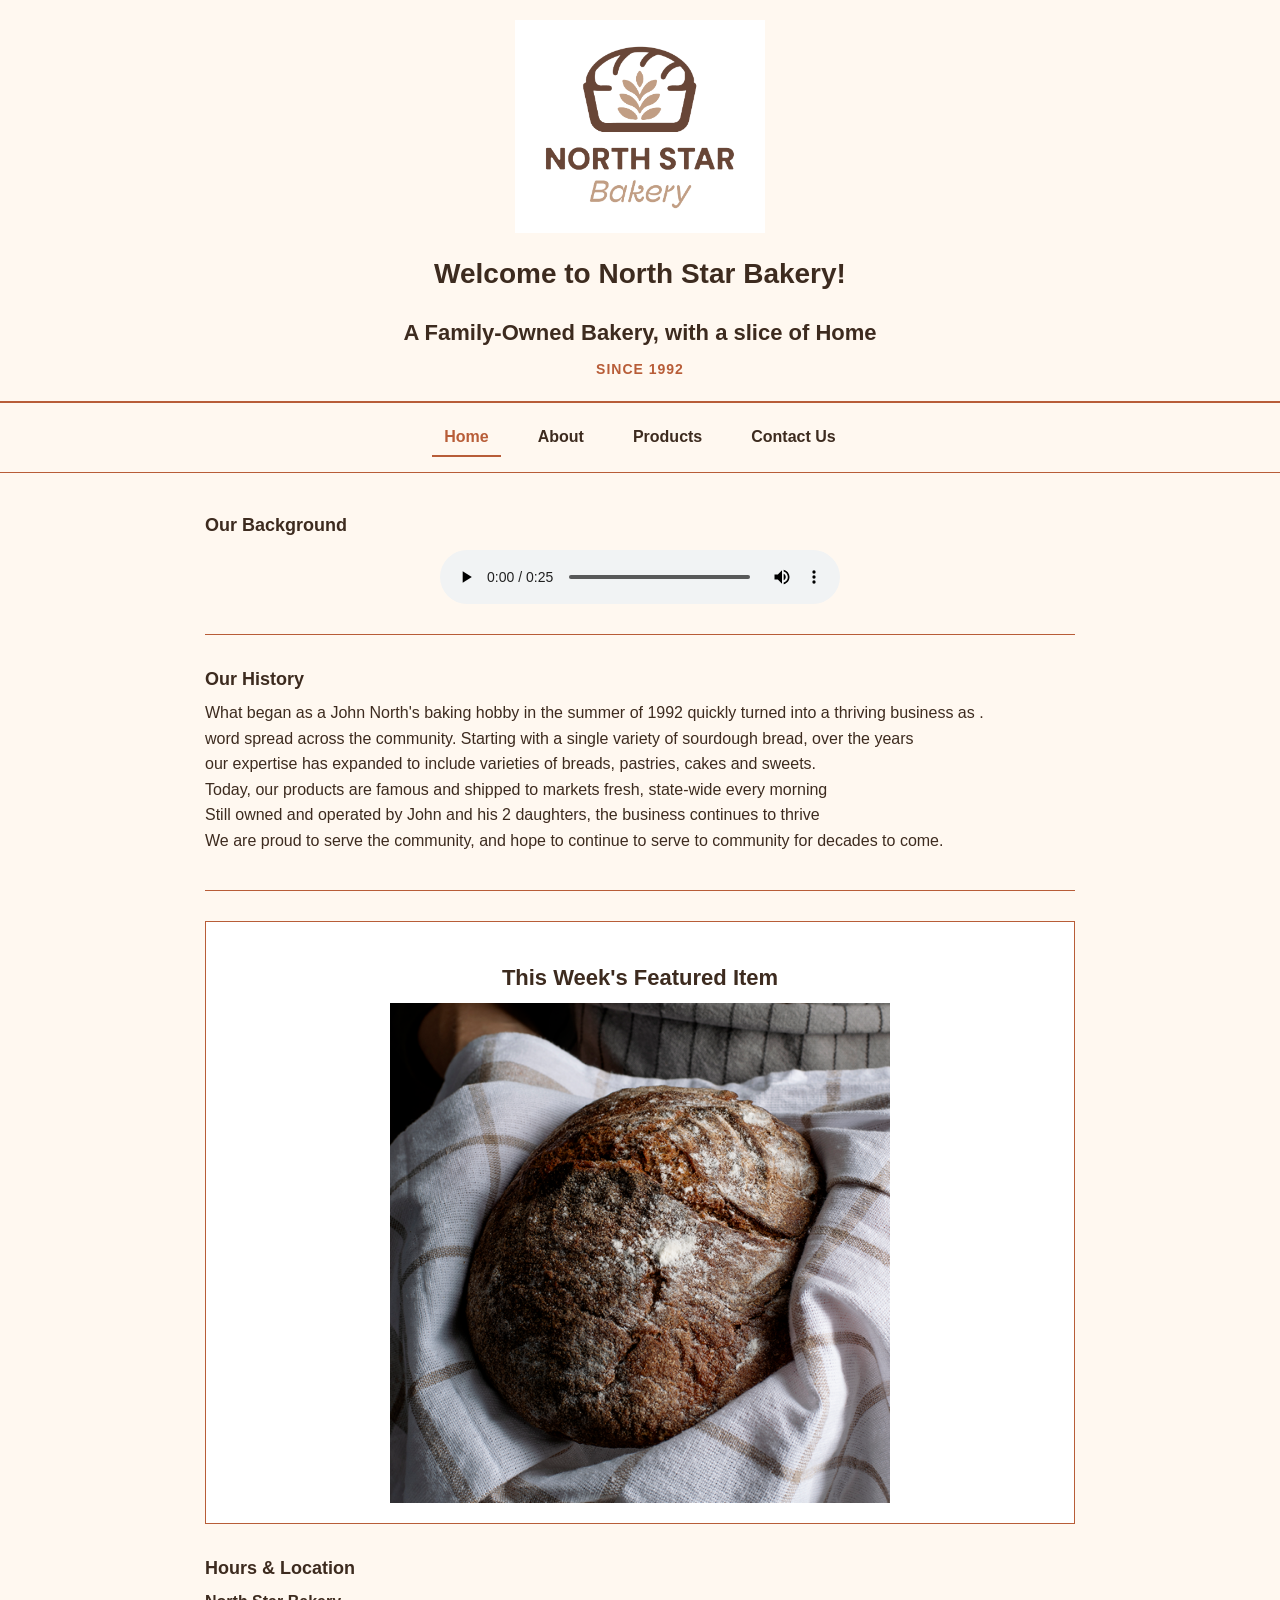
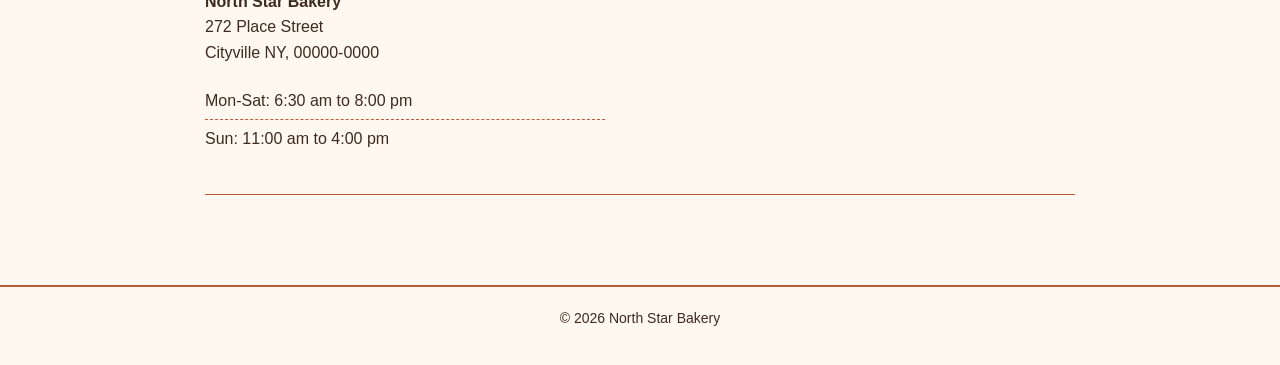
<file: index.html>
<!DOCTYPE html>
<html lang="en">
<head>
	<meta charset="UTF-8">
	<meta name="viewport" content="width=device-width, initial-scale=1.0">
	<meta name="description" content="North Star Bakery -- Homepage">
	<title>North Star Bakery</title>
	<link rel="icon" type="image/png" href="Assets/Images/bakery-logo_c.png">
	<link rel="stylesheet" href="style.css">
</head>	
<body>

<header>
	<img src="Assets/Images/bakery-logo_c.png" alt="Our creative and original logo" width="250">
	<h1> <strong> Welcome to North Star Bakery! </strong> </h1>
	<h2> A Family-Owned Bakery, with a slice of Home </h2>
	<h3> Since 1992 </h3>
</header>

<nav>
	<ul>
		<li><a href="index.html" class="active">Home</a></li>
		<li><a href="about.html">About</a></li>
		<li><a href="products.html">Products</a></li>
		<li><a href="contact.html">Contact Us</a></li>
	</ul>
</nav>

<main>

	<section>
		<h3>Our Background</h3>
		<audio controls>
			<source src="Assets/Sounds/bakery-welcome_c.mp3" type="audio/mpeg">
			Your browser does not support the audio element. Audio welcome message from North Star Bakery.
		</audio>
	</section>

	<section>
		<h3>Our History</h3>
		<p>What began as a John North's baking hobby in the summer of 1992 quickly turned into a thriving business as .<br>
		word spread across the community. Starting with a single variety of sourdough bread, over the years <br>
		our expertise has expanded to include varieties of breads, pastries, cakes and sweets. <br>
		Today, our products are famous and shipped to markets fresh, state-wide every morning<br>
		Still owned and operated by John and his 2 daughters, the business continues to thrive<br>
		We are proud to serve the community, and hope to continue to serve to community for decades to come.</p>
	</section>
	<section class="featured-showcase">
		<h2>This Week's Featured Item</h2>

		<picture>
			<img src="Assets/Images/bakery-signature-loaf_c.png" alt="Artisanal, hand-made sourdough bread" title="Our acclaimed, artisinal sourdough bread" width="500">
		</picture>
	</section>

	<section>
		<h3>Hours &amp; Location</h3>
		<address>
			<strong>North Star Bakery</strong><br>
			272 Place Street<br>
			Cityville NY, 00000-0000
		</address>
		<ul class="hours-list">
			<li>Mon-Sat: 6:30 am to 8:00 pm</li>
			<li>Sun: 11:00 am to 4:00 pm</li>
		</ul>
	</section>

</main>

<footer>
	<p>&copy; 2026 North Star Bakery</p>
</footer>

</body>	
</html>
</file>
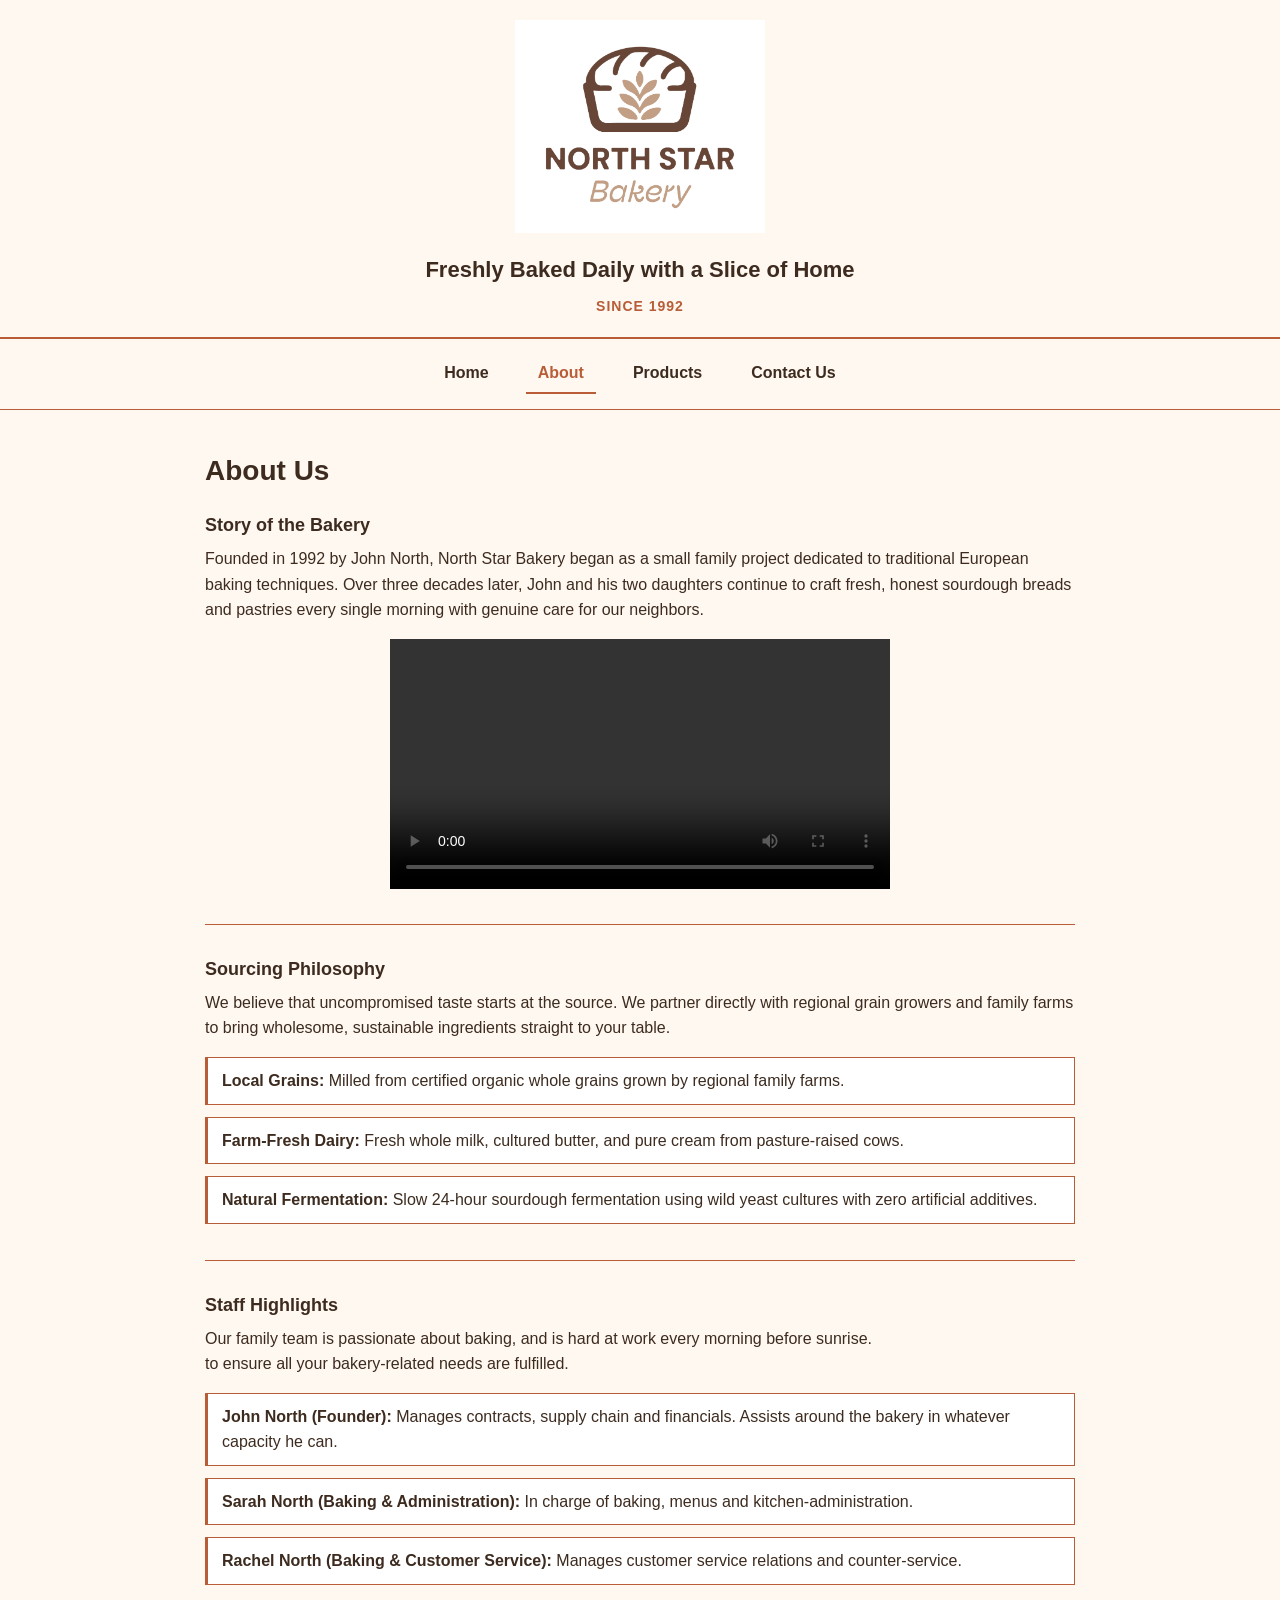
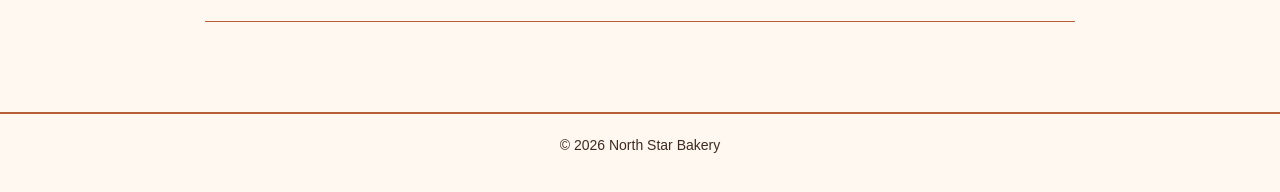
<file: about.html>
<!DOCTYPE html>
<html lang="en">
<head>
	<meta charset="UTF-8">
	<meta name="viewport" content="width=device-width, initial-scale=1.0">
	<meta name="description" content="North Star Bakery -- About Us">
	<title>North Star Bakery - About Us</title>
	<link rel="icon" type="image/png" href="Assets/Images/bakery-logo_c.png">
	<link rel="stylesheet" href="style.css">
</head>
<body>

<header>
	<img src="Assets/Images/bakery-logo_c.png" alt="Our creative and original logo" width="250">
	<h2> Freshly Baked Daily with a Slice of Home </h2>
	<h3> Since 1992 </h3>
</header>

<nav>
	<ul>
		<li><a href="index.html">Home</a></li>
		<li><a href="about.html" class="active">About</a></li>
		<li><a href="products.html">Products</a></li>
		<li><a href="contact.html">Contact Us</a></li>
	</ul>
</nav>

<main>
	<h1> About Us </h1>

	<section>
		<h3>Story of the Bakery</h3>
		<!-- AI-Generated placeholder text -->
		<p>Founded in 1992 by John North, North Star Bakery began as a small family project dedicated to traditional European baking techniques. Over three decades later, John and his two daughters continue to craft fresh, honest sourdough breads and pastries every single morning with genuine care for our neighbors.</p>
		
		<video controls width="500">
			<source src="Assets/Videos/bakery-behind-scenes_c.mp4" type="video/mp4">
			Your browser does not support the video element. Behind-the-scenes video showing our bakers preparing fresh dough and baking in the kitchen.
		</video>
	</section>

	<section>
		<h3>Sourcing Philosophy</h3>
		<!-- AI-Generated placeholder text -->
		<p>We believe that uncompromised taste starts at the source. We partner directly with regional grain growers and family farms to bring wholesome, sustainable ingredients straight to your table.</p>
		<!-- AI-Generated placeholder text -->
		<ul class="feature-list">
			<li><strong>Local Grains:</strong> Milled from certified organic whole grains grown by regional family farms.</li>
			<li><strong>Farm-Fresh Dairy:</strong> Fresh whole milk, cultured butter, and pure cream from pasture-raised cows.</li>
			<li><strong>Natural Fermentation:</strong> Slow 24-hour sourdough fermentation using wild yeast cultures with zero artificial additives.</li>
		</ul>
	</section>

	<section>
		<h3>Staff Highlights</h3>
		<p>Our family team is passionate about baking, and is hard at work every morning before sunrise. <br>
		to ensure all your bakery-related needs are fulfilled.</p>
		<ul class="feature-list">
			<li><strong>John North (Founder):</strong> Manages contracts, supply chain and financials. Assists around the bakery in whatever capacity he can.</li>
			<li><strong>Sarah North (Baking &amp; Administration):</strong> In charge of baking, menus and kitchen-administration.</li>
			<li><strong>Rachel North (Baking &amp; Customer Service):</strong> Manages customer service relations and counter-service.</li>
		</ul>
	</section>

</main>

<footer>
	<p>&copy; 2026 North Star Bakery</p>
</footer>

</body>
</html>
</file>
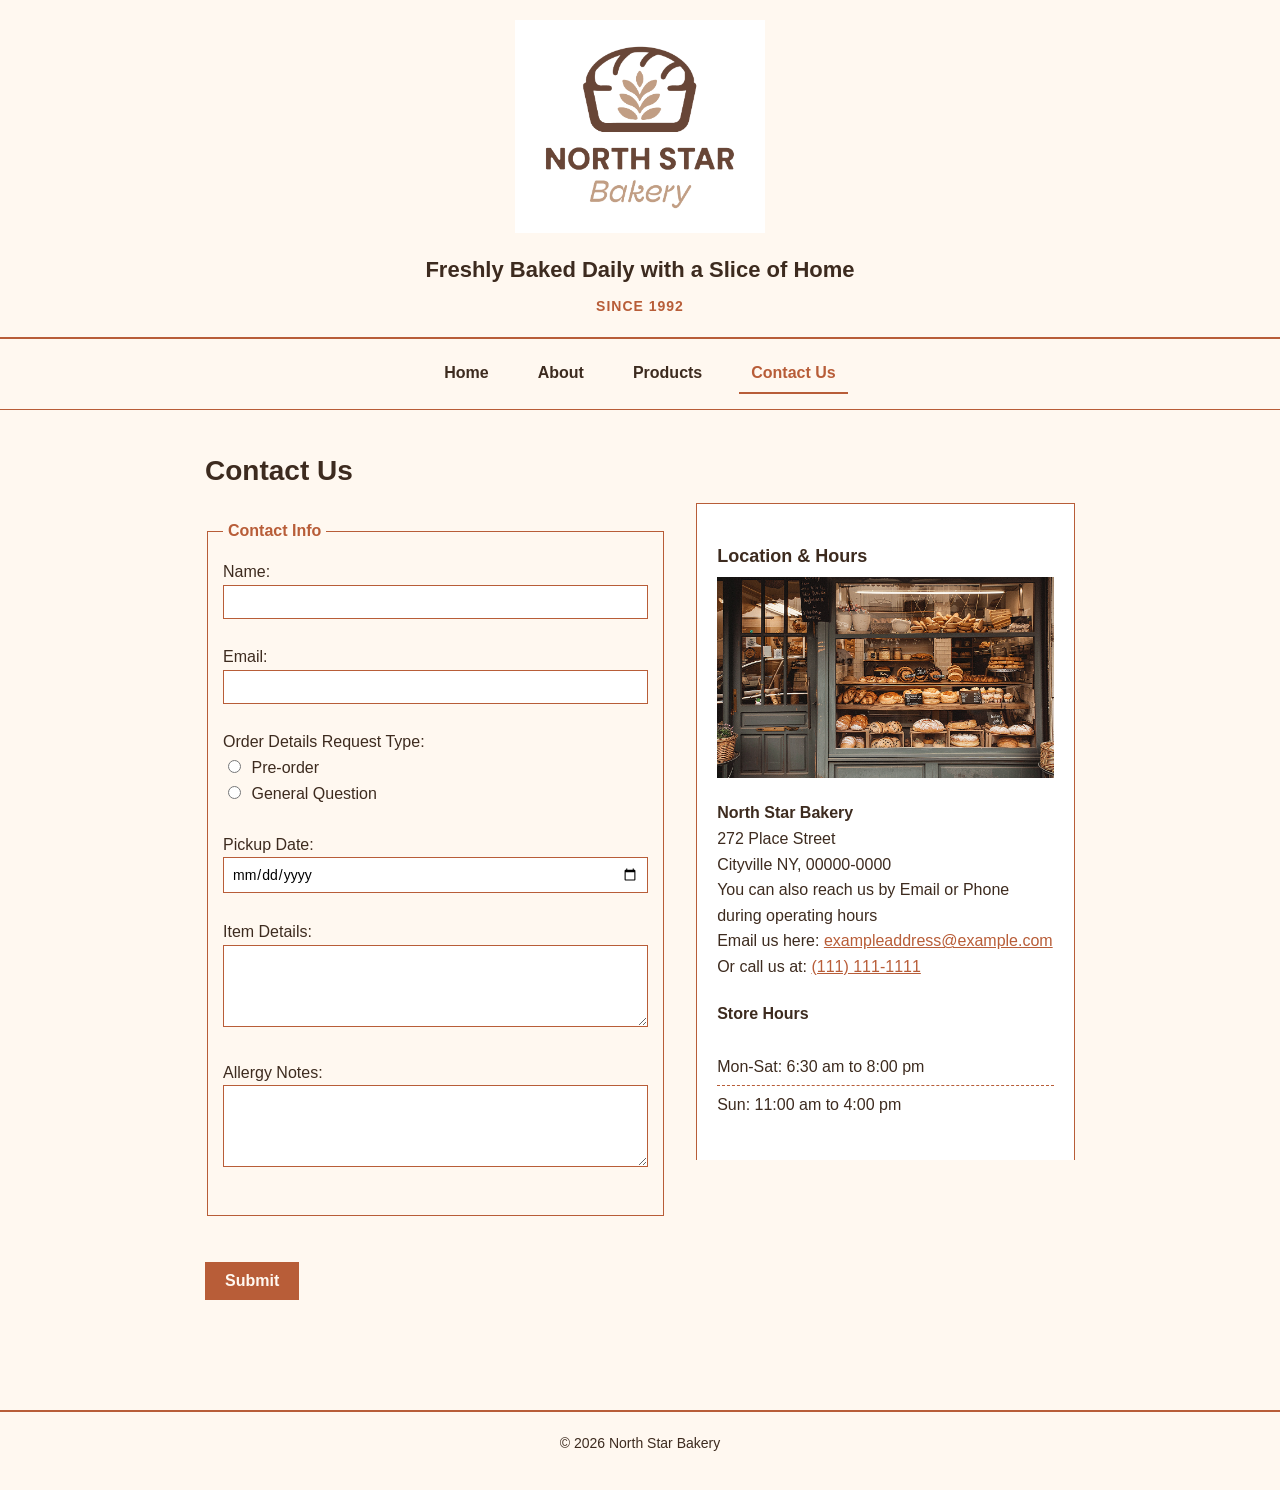
<file: contact.html>
<!DOCTYPE html>
<html lang="en">
<head>
	<meta charset="UTF-8">
	<meta name="viewport" content="width=device-width, initial-scale=1.0">
	<meta name="description" content="North Star Bakery -- Contact Us">
	<title>Contact Us</title>
	<link rel="icon" type="image/png" href="Assets/Images/bakery-logo_c.png">
	<link rel="stylesheet" href="style.css">
</head>
<body>

<header>
	<img src="Assets/Images/bakery-logo_c.png" alt="Our creative and original logo" width="250">
	<h2> Freshly Baked Daily with a Slice of Home </h2>
	<h3> Since 1992 </h3>
</header>

<nav>
	<ul>
		<li><a href="index.html">Home</a></li>
		<li><a href="about.html">About</a></li>
		<li><a href="products.html">Products</a></li>
		<li><a href="contact.html" class="active">Contact Us</a></li>
	</ul>
</nav>

<main>
	<h1> Contact Us </h1>

	<div class="contact-layout">

		<section class="contact-form-section">
			<form>
				<fieldset>
					<legend>Contact Info</legend>
					<label for="name">Name:</label><br>
					<input type="text" id="name" name="name" required><br><br>
					
					<label for="email">Email:</label><br>
					<input type="email" id="email" name="email" required><br><br>
					<label>Order Details</label>
					
					<label>Request Type:</label><br>
					<input type="radio" id="pre-order" name="request-type" value="pre-order" required>
					<label for="pre-order">Pre-order</label><br>
					<input type="radio" id="question" name="request-type" value="question">
					<label for="question">General Question</label><br><br>
					
					<label for="pickup-date">Pickup Date:</label><br>
					<input type="date" id="pickup-date" name="pickup-date" required><br><br>
					
					<label for="details">Item Details:</label><br>
					<textarea id="details" name="details" rows="4" cols="80" required></textarea><br><br>
					
					<label for="allergies">Allergy Notes:</label><br>
					<textarea id="allergies" name="allergies" rows="4" cols="80"></textarea><br><br>
				</fieldset>

				<br>
				<input type="submit" value="Submit">
			</form>
		</section>

		<section class="contact-location-section">
			<h3>Location &amp; Hours</h3>
			<img src="Assets/Images/bakery-storefront_c.png" alt="North Star Bakery welcoming storefront with street-level entrance and display windows" width="500">
			<address>
				<strong>North Star Bakery</strong><br>
				272 Place Street<br>
				Cityville NY, 00000-0000<br>
				You can also reach us by Email or Phone during operating hours<br>
				Email us here:
				<a href="mailto:exampleaddress@example.com">exampleaddress@example.com</a><br>
				Or call us at: 
				<a href="tel:+11111111111">(111) 111-1111</a>
			</address>
			<h4>Store Hours</h4>
			<ul class="hours-list">
				<li>Mon-Sat: 6:30 am to 8:00 pm</li>
				<li>Sun: 11:00 am to 4:00 pm</li>
			</ul>
		</section>

	</div>

</main>

<footer>
	<p>&copy; 2026 North Star Bakery</p>
</footer>

</body>
</html>
</file>
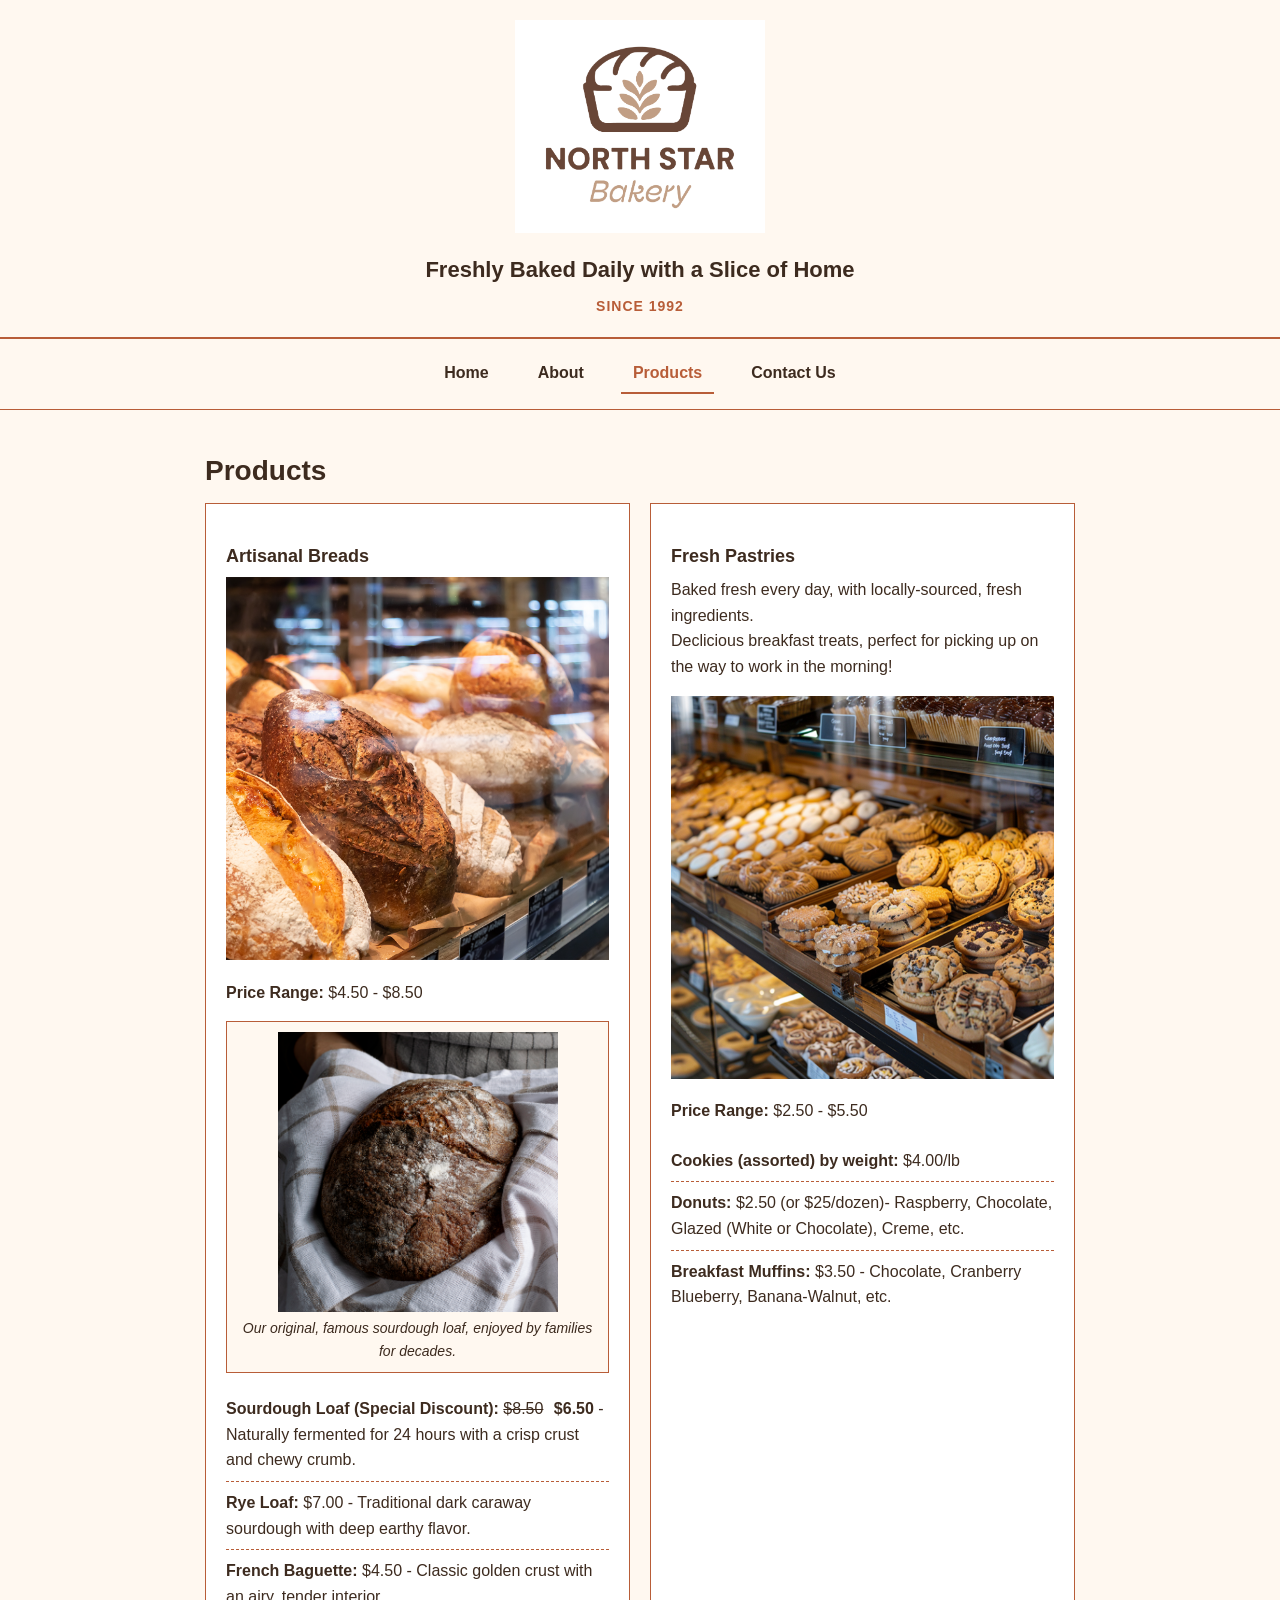
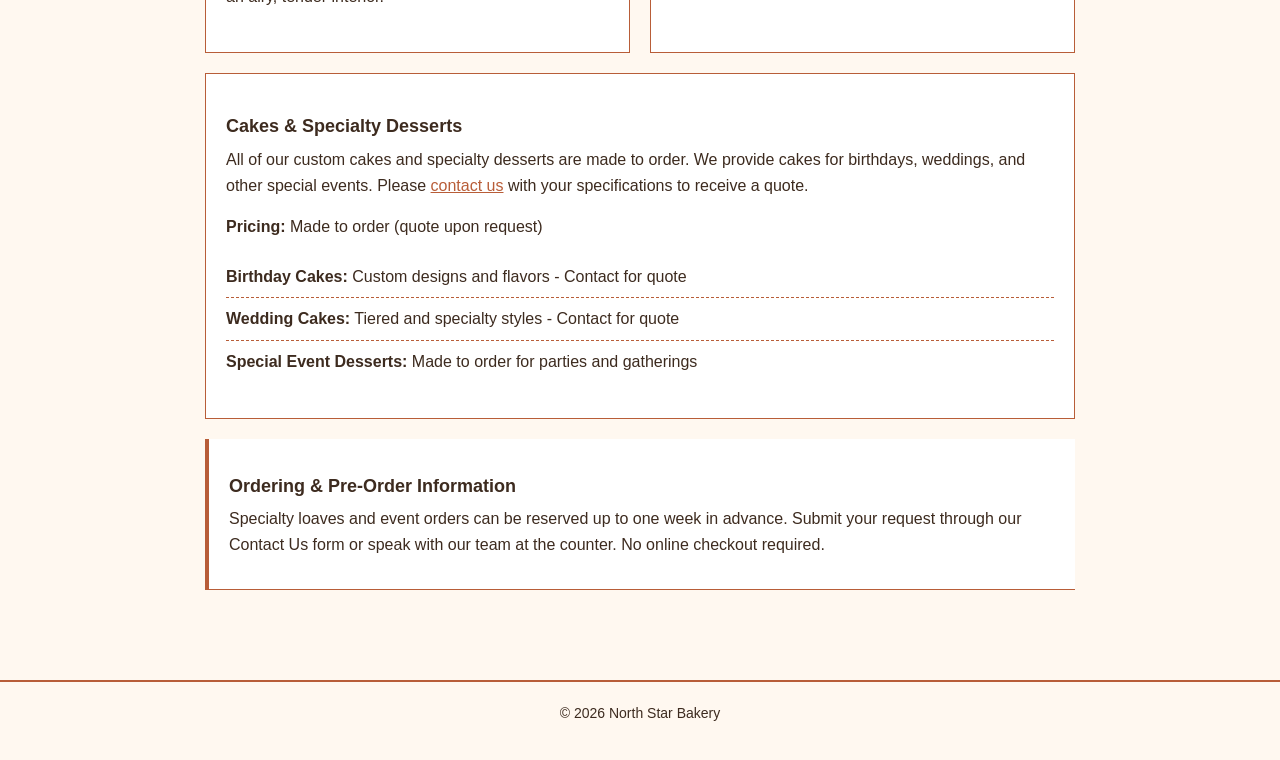
<file: products.html>
<!DOCTYPE html>
<html lang="en">
<head>
	<meta charset="UTF-8">
	<meta name="viewport" content="width=device-width, initial-scale=1.0">
	<meta name="description" content="North Star Bakery -- Products">
	<title>Products</title>
	<link rel="icon" type="image/png" href="Assets/Images/bakery-logo_c.png">
	<link rel="stylesheet" href="style.css">
</head>
<body>

<header>
	<img src="Assets/Images/bakery-logo_c.png" alt="Our creative and original logo" width="250">
	<h2> Freshly Baked Daily with a Slice of Home </h2>
	<h3> Since 1992 </h3>
</header>

<nav>
	<ul>
		<li><a href="index.html">Home</a></li>
		<li><a href="about.html">About</a></li>
		<li><a href="products.html" class="active">Products</a></li>
		<li><a href="contact.html">Contact Us</a></li>
	</ul>
</nav>

<main>
	<h1> Products </h1>

	<div class="product-grid">

		<section class="product-card">
			<h3>Artisanal Breads</h3>
			
			<img src="Assets/Images/bakery-bread_c.png" alt="Assorted artisan sourdough loaves and seeded rounds freshly baked in our kitchen">
			
			<p><strong>Price Range:</strong> $4.50 - $8.50</p>
			
			<figure class="featured-item">
				<img src="Assets/Images/bakery-signature-loaf_c.png" alt="Signature sourdough loaf with golden crust">
				<figcaption>Our original, famous sourdough loaf, enjoyed by families for decades.</figcaption>
			</figure>

			<!-- AI-Generated placeholder text -->
			<ul class="product-list">
				<li><strong>Sourdough Loaf (Special Discount):</strong> <del>$8.50</del> <strong>$6.50</strong> - Naturally fermented for 24 hours with a crisp crust and chewy crumb.</li>
				<li><strong>Rye Loaf:</strong> $7.00 - Traditional dark caraway sourdough with deep earthy flavor.</li>
				<li><strong>French Baguette:</strong> $4.50 - Classic golden crust with an airy, tender interior.</li>
			</ul>
		</section>

		<section class="product-card">
			<h3>Fresh Pastries</h3>
			<p>Baked fresh every day, with locally-sourced, fresh ingredients. <br>
			Declicious breakfast treats, perfect for picking up on the way to work in the morning!</p>
			
			<img src="Assets/Images/bakery-feature-small_c.png" alt="Freshly baked morning braided pastries and golden dessert rolls">
			
			<p><strong>Price Range:</strong> $2.50 - $5.50</p>
			<ul class="product-list">
				<li><strong>Cookies (assorted) by weight: </strong> $4.00/lb</li>
				<li><strong>Donuts:</strong> $2.50 (or $25/dozen)- Raspberry, Chocolate, Glazed (White or Chocolate), Creme, etc. </li>
				<li><strong> Breakfast Muffins:</strong> $3.50 - Chocolate, Cranberry Blueberry, Banana-Walnut, etc. </li>
			</ul>
		</section>

		<section class="product-card">
			<h3>Cakes &amp; Specialty Desserts</h3>
			<p>All of our custom cakes and specialty desserts are made to order. We provide cakes for birthdays, weddings, and other special events. Please <a href="contact.html">contact us</a> with your specifications to receive a quote.</p>
			<p><strong>Pricing:</strong> Made to order (quote upon request)</p>
			<ul class="product-list">
				<li><strong>Birthday Cakes:</strong> Custom designs and flavors - Contact for quote</li>
				<li><strong>Wedding Cakes:</strong> Tiered and specialty styles - Contact for quote</li>
				<li><strong>Special Event Desserts:</strong> Made to order for parties and gatherings</li>
			</ul>
		</section>

	</div>

	<section class="order-info">
		<h3>Ordering &amp; Pre-Order Information</h3>
		<!-- AI-Generated placeholder text -->
		<p>Specialty loaves and event orders can be reserved up to one week in advance. Submit your request through our Contact Us form or speak with our team at the counter. No online checkout required.</p>
	</section>

</main>

<footer>
	<p>&copy; 2026 North Star Bakery</p>
</footer>

</body>
</html>
</file>
<file: style.css>
/* Stylesheet for North Star Bakery: 
   Colorr: Dark brown (#3D2B1F), brick-orange (#B85D38), cream (#FFF8F0), wshite (#FFFFFF).
   Fonts: Trebuchet MS for headings, Arial for body text */

/*Universal box-sizing using standard border-box for consistency */
* {
    box-sizing: border-box;
}

/*Selecting background color, fond color, font types. */
body {
    margin: 0;
    padding: 0;
    background-color: #FFF8F0;
    color: #3D2B1F;
    font-family: Arial, Helvetica, sans-serif;
    line-height: 1.6;
}

/* All headers are given the brown Trebuchet font  */
h1, h2, h3, h4, h5, h6 {
    font-family: 'Trebuchet MS', sans-serif;
    color: #3D2B1F;
}

/*Size and margin for Priamry ?Heading. */
h1 {
    font-size: 28px;
    margin-bottom: 10px;
}

/* Size and margin for secondary heading */
h2 {
    font-size: 22px;
    margin-bottom: 8px;
}

/* Size and margins for tertiary heading */
h3 {
    font-size: 18px;
    margin-bottom: 6px;
}

/* Size and margin for typical paragraph text */
p {
    margin-top: 0;
    margin-bottom: 16px;
}

/* HyperLink color */
a {
    color: #B85D38;
}

/* Strikethrough line text color */
del {
    color: #3D2B1F;
    margin-right: 6px;
}

/* Centering, padding and border for header section*/
header {
    text-align: center;
    padding: 20px 10px;
    border-bottom: 2px solid #B85D38;
}

/* Logo location, dimensions nad centering */
header img {
    max-width: 250px;
    height: auto;
    display: block;
    margin: 0 auto 10px auto;
}

/* Header subheading font size, spacing and color */
header h3 {
    font-size: 14px;
    text-transform: uppercase;
    letter-spacing: 1px;
    color: #B85D38;
    margin: 4px 0 0 0;
}

/* Navigation container padding and border */
nav {
    padding: 15px 10px;
    border-bottom: 1px solid #B85D38;
}

/* Reset navigation list margins, padding and centering */
nav ul {
    list-style: none;
    margin: 0;
    padding: 0;
    text-align: center;
}

/* Spacing between vertical navigation items */
nav li {
    margin: 8px 0;
}

/* Navigation link font, color, and padding */
nav a {
    color: #3D2B1F;
    text-decoration: none;
    font-weight: bold;
    padding: 6px 12px;
    display: inline-block;
}

/* Hover and active page indicator border */
nav a:hover,
nav a.active {
    border-bottom: 2px solid #B85D38;
    color: #B85D38;
}

/* Main content width and centering */
main {
    max-width: 900px;
    margin: 0 auto;
    padding: 20px 15px;
}

/* Section margins, padding and bottom border */
section {
    margin-bottom: 30px;
    padding-bottom: 20px;
    border-bottom: 1px solid #B85D38;
}

/* Product card background, border and padding */
.product-card {
    background-color: #ffffff;
    border: 1px solid #B85D38;
    padding: 20px;
    margin-bottom: 25px;
}

/* Spacing under product card images */
.product-card img {
    margin-bottom: 12px;
}

/* Featured item card styling and centering */
.featured-item {
    background-color: #FFF8F0;
    border: 1px solid #B85D38;
    padding: 10px;
    margin: 15px 0;
    text-align: center;
}

/* Featured item image size and centering */
.featured-item img {
    max-width: 280px;
    margin: 0 auto;
    display: block;
}

/* Product list spacing and reset */
.product-list {
    list-style: none;
    padding: 0;
    margin: 15px 0;
}

/* Product list item padding and dashed border */
.product-list li {
    padding: 8px 0;
    border-bottom: 1px dashed #B85D38;
}

/* Remove bottom border on last list item */
.product-list li:last-child {
    border-bottom: none;
}

/* Order info card and accent border */
.order-info {
    background-color: #ffffff;
    border-left: 4px solid #B85D38;
    padding: 15px 20px;
    margin-top: 20px;
}

/* Featured showcase container on homepage */
.featured-showcase {
    background-color: #ffffff;
    border: 1px solid #B85D38;
    padding: 20px;
    text-align: center;
}

/* Center homepage featured picture */
.featured-showcase picture img {
    display: block;
    margin: 0 auto;
}

/* Hours list reset and width */
.hours-list {
    list-style: none;
    padding: 0;
    max-width: 400px;
}

/* Hours list item dashed divider */
.hours-list li {
    padding: 6px 0;
    border-bottom: 1px dashed #B85D38;
}

/* Remove border on last hours item */
.hours-list li:last-child {
    border-bottom: none;
}

/* Feature list reset */
.feature-list {
    list-style: none;
    padding: 0;
}

/* Feature list item cards with accent stripe */
.feature-list li {
    background-color: #ffffff;
    border: 1px solid #B85D38;
    border-left: 3px solid #B85D38;
    padding: 10px 14px;
    margin-bottom: 12px;
}

/* Responsive media constraints */
img, video {
    max-width: 100%;
    height: auto;
}

/* Figure spacing */
figure {
    margin: 15px 0;
    padding: 0;
}

/* Caption font style and spacing */
figcaption {
    font-size: 14px;
    font-style: italic;
    color: #3D2B1F;
    margin-top: 5px;
}

/* Audio player width and centering */
audio {
    width: 100%;
    max-width: 400px;
    display: block;
    margin: 10px auto;
}

/* Video player width and centering */
video {
    display: block;
    margin: 15px auto;
    max-width: 100%;
}

/* Form top spacing */
form {
    margin-top: 15px;
}

/* Fieldset border and padding */
fieldset {
    border: 1px solid #B85D38;
    padding: 15px;
    margin-bottom: 20px;
}

/* Legend font and color */
legend {
    font-family: 'Trebuchet MS', sans-serif;
    font-weight: bold;
    color: #B85D38;
    padding: 0 5px;
}

/* Form input sizing, borders and padding */
input[type="text"],
input[type="email"],
input[type="date"],
textarea {
    width: 100%;
    max-width: 100%;
    padding: 8px;
    border: 1px solid #B85D38;
    font-family: Arial, Helvetica, sans-serif;
    font-size: 14px;
}

/* Radio button margin */
input[type="radio"] {
    margin-right: 6px;
    cursor: pointer;
}

/* Spacing after radio labels */
input[type="radio"] + label {
    margin-right: 15px;
    cursor: pointer;
}

/* Submit button colors, padding and cursor */
input[type="submit"] {
    background-color: #B85D38;
    color: #FFF8F0;
    border: none;
    padding: 10px 20px;
    font-size: 16px;
    font-weight: bold;
    cursor: pointer;
}

/* Submit button hover color */
input[type="submit"]:hover {
    background-color: #3D2B1F;
}

/* Location section card styling */
.contact-location-section {
    background-color: #ffffff;
    border: 1px solid #B85D38;
    padding: 20px;
}

/* Spacing under storefront image */
.contact-location-section img {
    margin-bottom: 15px;
}

/* Normal font style and line height for address */
address {
    font-style: normal;
    line-height: 1.6;
    margin-bottom: 12px;
}

/* Footer centering, padding and top border */
footer {
    text-align: center;
    padding: 20px 10px;
    border-top: 2px solid #B85D38;
    font-size: 14px;
    margin-top: 40px;
}

/* Desktop layout adjustments for wide screens */
@media (min-width: 768px) {
    /* Horizontal navigation with flexbox */
    nav ul {
        display: flex;
        justify-content: center;
        gap: 25px;
    }

    /* Remove vertical list item margin */
    nav li {
        margin: 0;
    }

    /* Flexbox container for product cards */
    .product-grid {
        display: flex;
        flex-wrap: wrap;
        gap: 20px;
    }

    /* Two-column product card layout */
    .product-grid .product-card {
        flex: 1 1 45%;
        margin-bottom: 0;
    }

    /* Side-by-side flexbox layout for contact page */
    .contact-layout {
        display: flex;
        gap: 30px;
        align-items: flex-start;
    }

    /* Form column width on desktop */
    .contact-form-section {
        flex: 1 1 55%;
        border-bottom: none;
    }

    /* Location column width on desktop */
    .contact-location-section {
        flex: 1 1 45%;
        border-bottom: none;
        margin-bottom: 0;
    }
}
</file>
